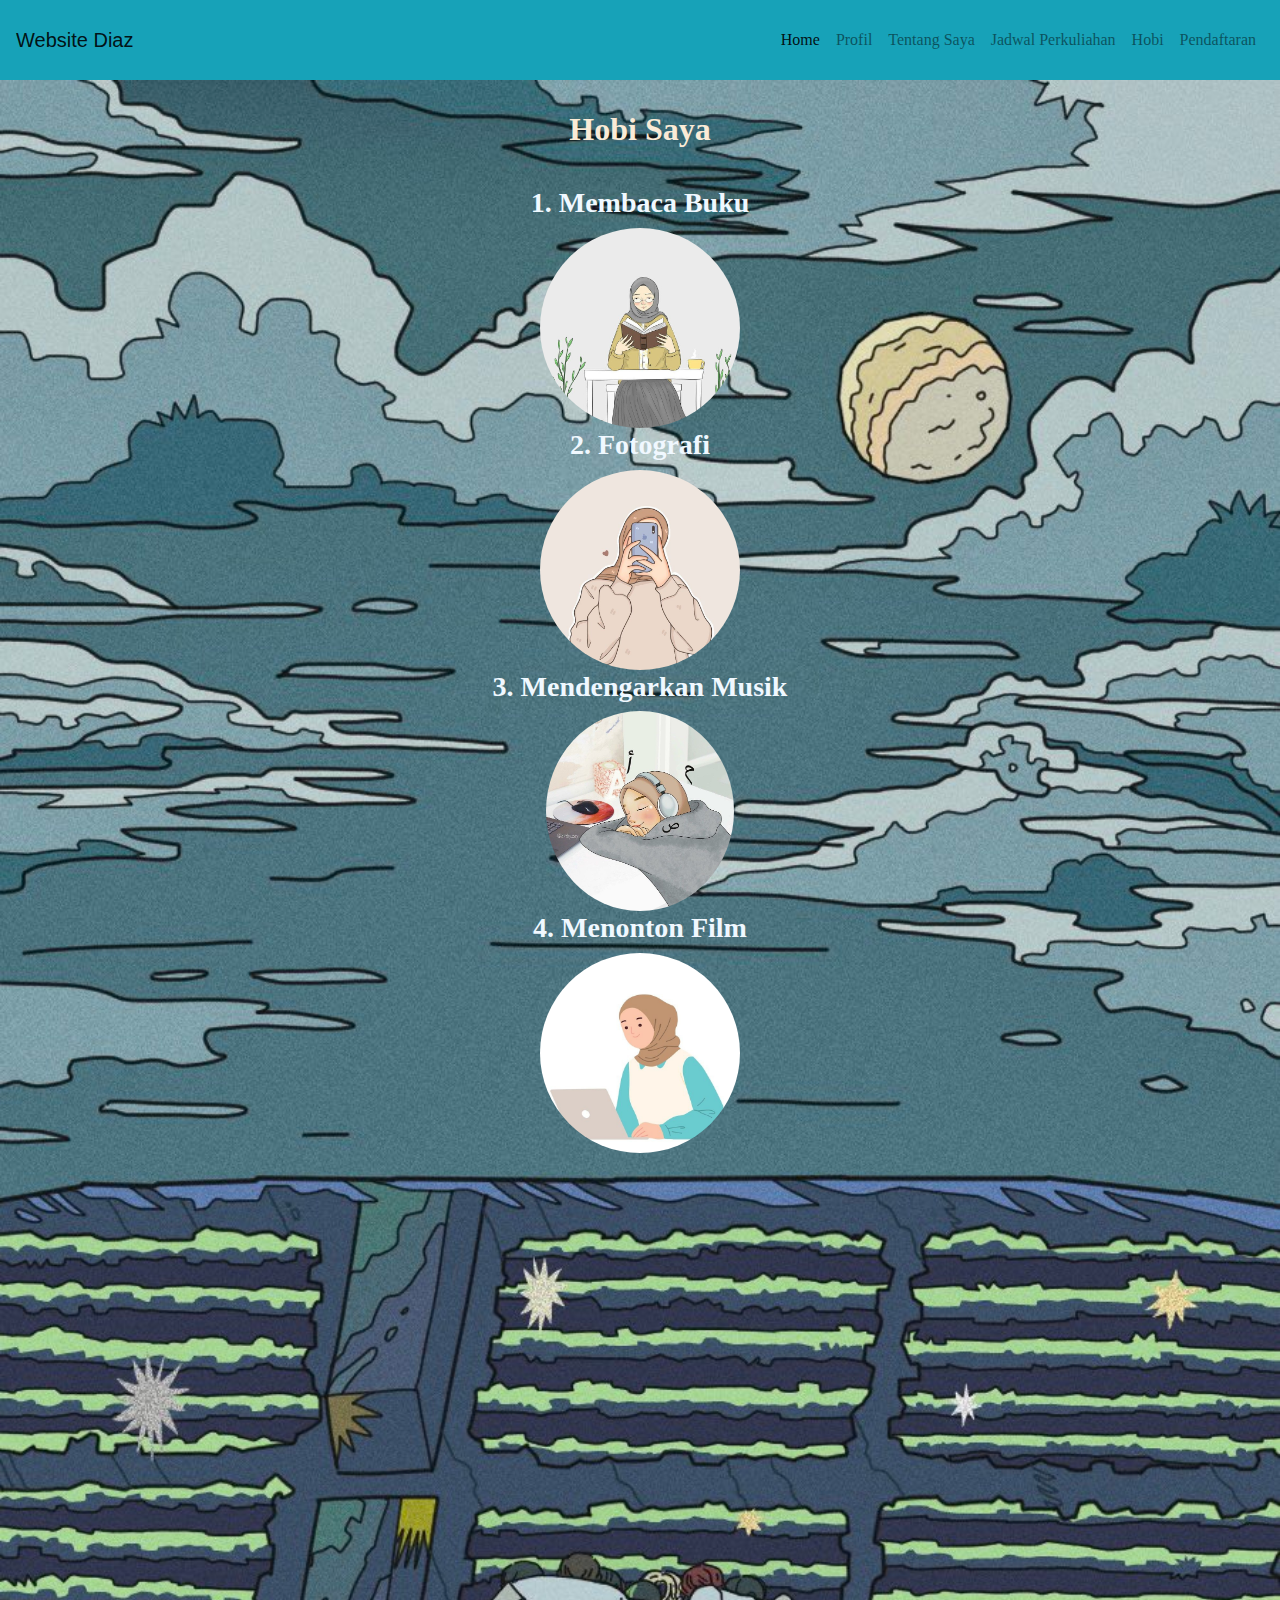
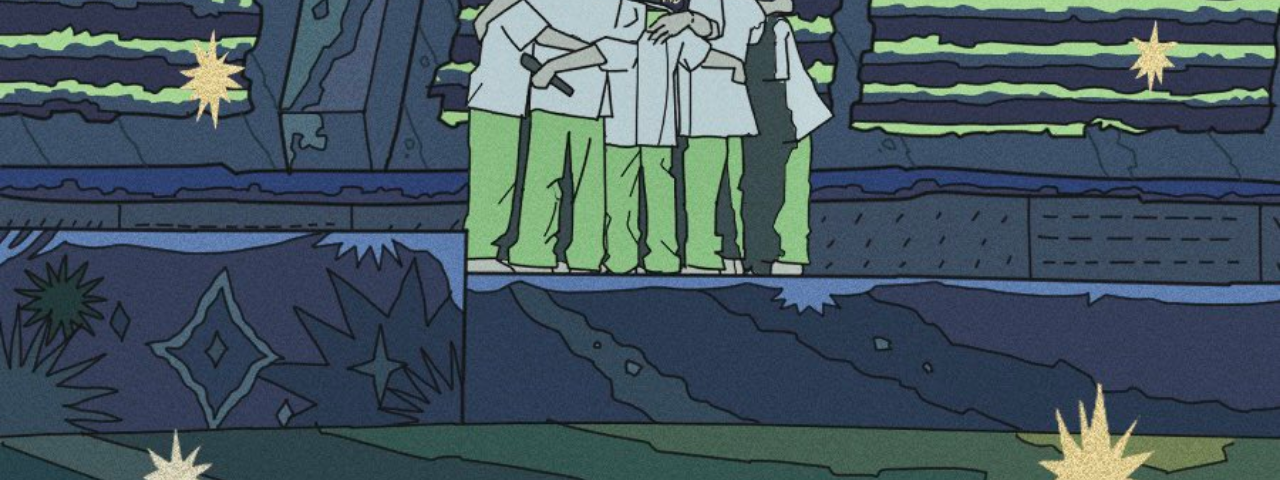
<file: hobi.html>
<!DOCTYPE html>
<html lang="en">
<head>
    <meta charset="UTF-8">
    <meta name="viewport" content="width=device-width, initial-scale=1.0">
    <title>Hobi</title>
    <link rel="stylesheet" type="text/css" href="css/style.css">
    <!-- Bootstrap CSS -->
    <link rel="stylesheet" href="https://stackpath.bootstrapcdn.com/bootstrap/4.5.2/css/bootstrap.min.css">
</head>
<body>

<!-- Navbar untuk navigasi antar halaman -->
<nav class="navbar navbar-expand-lg navbar-light bg-info">
  <a class="navbar-brand" href="#">Website Diaz</a>
  <button class="navbar-toggler" type="button" data-toggle="collapse" data-target="#navbarNav" aria-controls="navbarNav" aria-expanded="false" aria-label="Toggle navigation">
    <span class="navbar-toggler-icon"></span>
  </button>
  <div class="collapse navbar-collapse" id="navbarNav">
    <ul class="navbar-nav ml-auto">
      <li class="nav-item active">
        <a class="nav-link" href="index.html">Home <span class="sr-only">(current)</span></a>
      </li>
      <li class="nav-item">
        <a class="nav-link" href="profil.html">Profil</a>
      </li>
      <li class="nav-item">
        <a class="nav-link" href="tentang_saya.html">Tentang Saya</a>
      </li>
      <li class="nav-item">
        <a class="nav-link" href="jadwal_perkuliahan.html">Jadwal Perkuliahan</a>
      </li>
      <li class="nav-item">
        <a class="nav-link" href="hobi.html">Hobi</a>
      </li>
      <li class="nav-item">
        <a class="nav-link" href="#">Pendaftaran</a>
      </li>
    </ul>
  </div>
</nav>

<!-- Konten halaman Hobi -->
<div class="containert">
    <h2 class="font-weight-bold">Hobi Saya</h2>
    <div class="bio-segment">
        <h3  class="font-weight-bold">1. Membaca Buku</h3>
        <a href="https://www.gramedia.com/best-seller/manfaat-membaca-buku/">
            <img src="gambar/membaca.jpg" class="rounded-circle" alt="1" height="200px" weight="200px">
        </a>
    </div>
    <div class="bio-segment">
        <h3  class="font-weight-bold">2. Fotografi</h3>
        <a href="https://tokofoto.co/manfaat-fotografi-sehari-hari/">
            <img src="gambar/fotografi.jpg" class="rounded-circle" alt="2" height="200px" weight="200px">
        </a>
    </div>
    <div class="bio-segment">
        <h3  class="font-weight-bold">3. Mendengarkan Musik</h3>
        <a href="https://hellosehat.com/sehat/informasi-kesehatan/manfaat-mendengarkan-musik/">
            <img src="gambar/musik.jpg" class="rounded-circle" alt="3" height="200px" weight="200px">
        </a>
    </div>
    <div class="bio-segment">
        <h3  class="font-weight-bold">4. Menonton Film</h3>
        <a href="https://hellosehat.com/sehat/informasi-kesehatan/manfaat-menonton-film/">
            <img src="gambar/nonton.jpg" class="rounded-circle" alt="4" height="200px" weight="200px">
        </a>
    </div>
    <script src="js/scriptt.js"></script>
</div>

<!-- Bootstrap JS, Popper.js, dan jQuery -->
<script src="https://code.jquery.com/jquery-3.5.1.slim.min.js"></script>
<script src="https://cdn.jsdelivr.net/npm/popper.js@1.9.2/dist/umd/popper.min.js"></script>
<script src="https://stackpath.bootstrapcdn.com/bootstrap/4.5.2/js/bootstrap.min.js"></script>
</body>
</html>
</file>
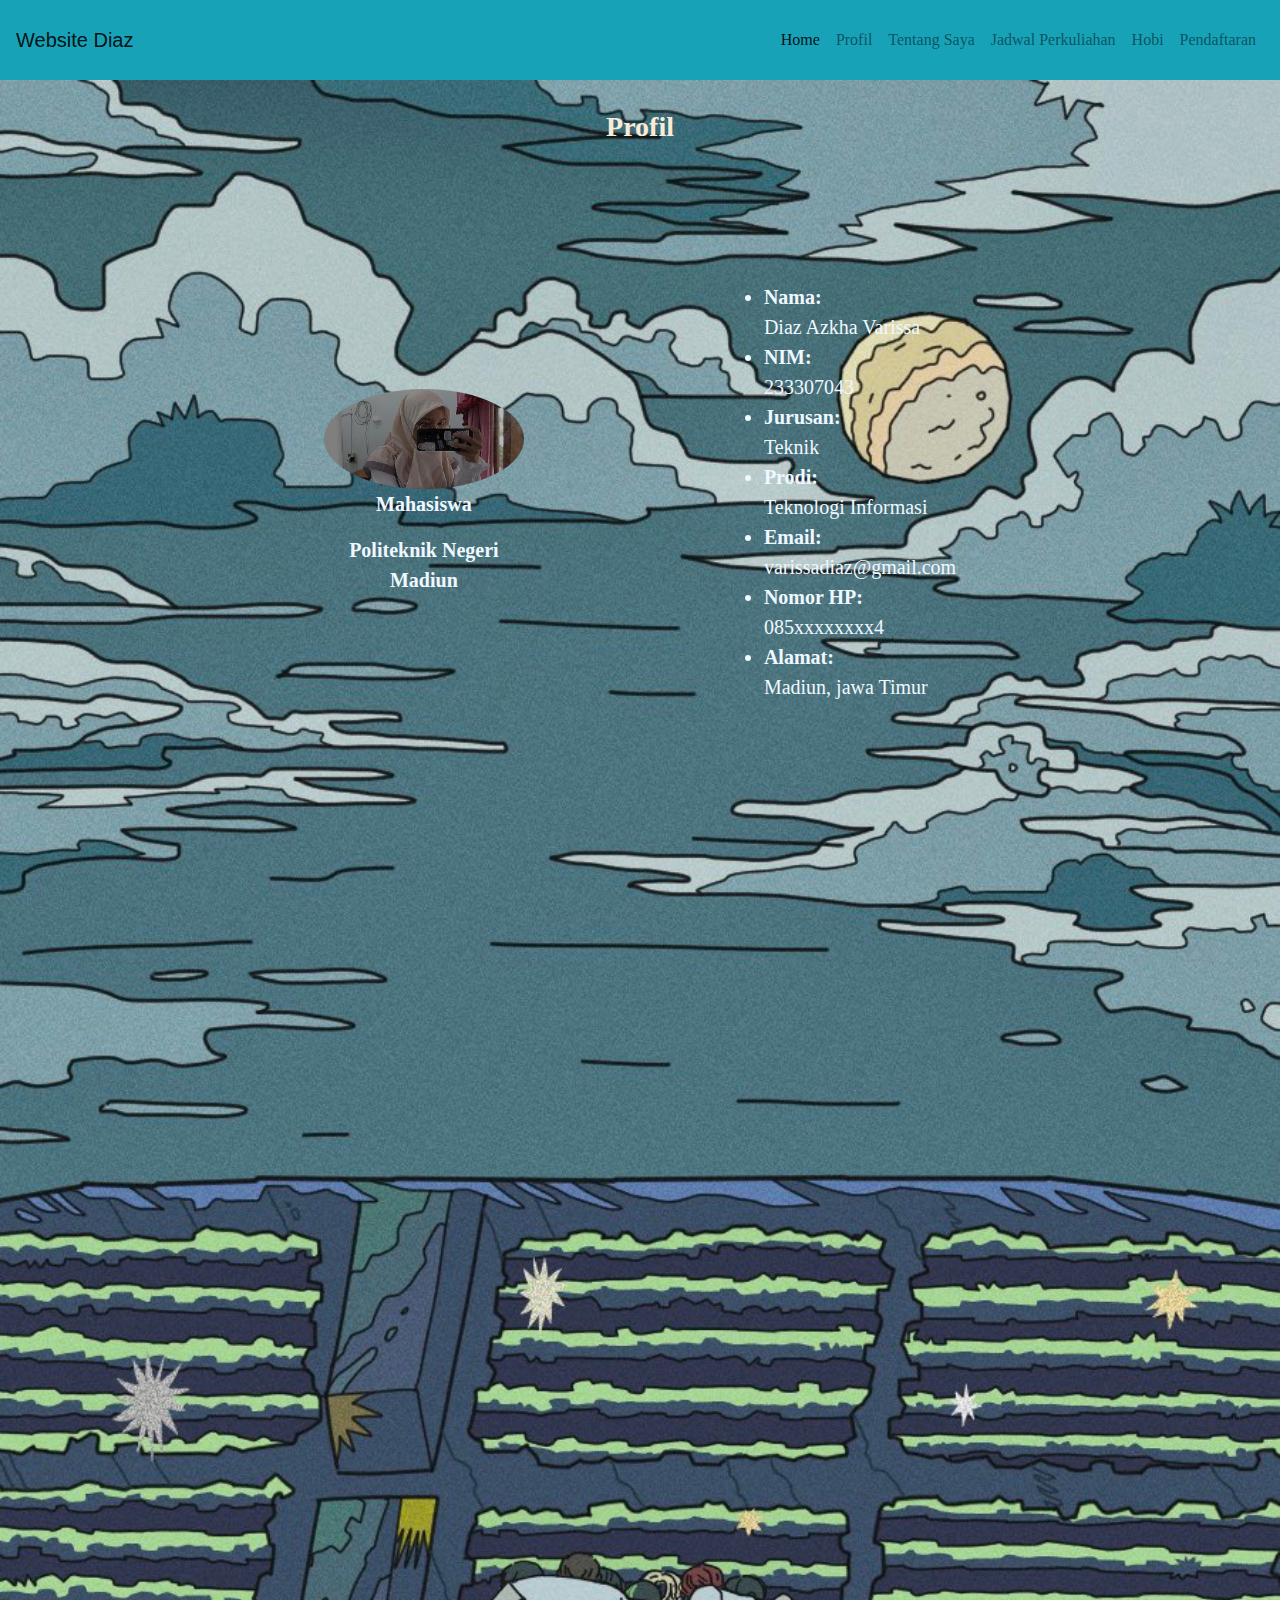
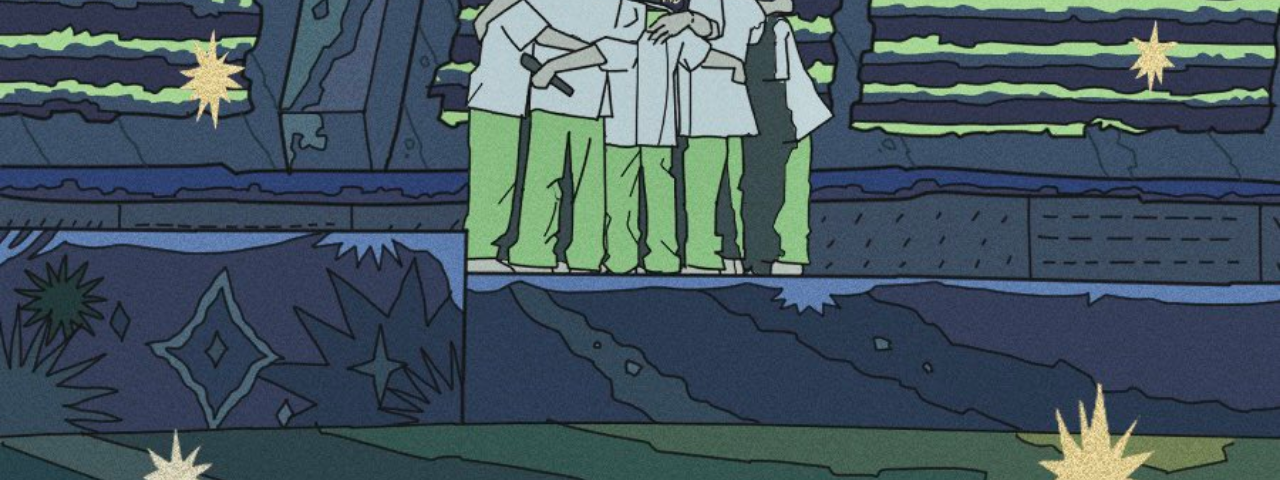
<file: profil.html>
<!DOCTYPE html>
<html lang="en">
<head>
    <meta charset="UTF-8">
    <meta name="viewport" content="width=device-width, initial-scale=1.0">
    <title>Profil</title>
    <link rel="stylesheet" type="text/css" href="css/stylee.css">
    <!-- Bootstrap CSS -->
    <link rel="stylesheet" href="https://stackpath.bootstrapcdn.com/bootstrap/4.5.2/css/bootstrap.min.css">
</head>
<body>

<!-- Navbar untuk navigasi antar halaman -->
<nav class="navbar navbar-expand-lg navbar-light bg-info">
  <a class="navbar-brand" href="#">Website Diaz</a>
  <button class="navbar-toggler" type="button" data-toggle="collapse" data-target="#navbarNav" aria-controls="navbarNav" aria-expanded="false" aria-label="Toggle navigation">
    <span class="navbar-toggler-icon"></span>
  </button>
  <div class="collapse navbar-collapse" id="navbarNav">
    <ul class="navbar-nav ml-auto">
      <li class="nav-item active">
        <a class="nav-link" href="index.html">Home <span class="sr-only">(current)</span></a>
      </li>
      <li class="nav-item">
        <a class="nav-link" href="profil.html">Profil</a>
      </li>
      <li class="nav-item">
        <a class="nav-link" href="tentang_saya.html">Tentang Saya</a>
      </li>
      <li class="nav-item">
        <a class="nav-link" href="jadwal_perkuliahan.html">Jadwal Perkuliahan</a>
      </li>
      <li class="nav-item">
        <a class="nav-link" href="hobi.html">Hobi</a>
      </li>
      <li class="nav-item">
        <a class="nav-link" href="#">Pendaftaran</a>
      </li>
    </ul>
  </div>
</nav>

<!-- Konten halaman Profil -->
<div class="profile-container" id="profil">
    <div class="profile-card">
        <h3 class="font-weight-bold">Profil</h3>
          <div class="row justify-content-center align-items-center">
              <div class="col-lg-6 d-flex justify-content-center" data-aos="fade-down" data-aos-delay="40">
                  <div class="left-section font-weight-bold">
                      <img src="gambar/profil.jpeg" class="rounded-circle" alt="Diaz" width="200" height="100">
                      <div class="info">
                          <p>Mahasiswa</p>
                          <p>Politeknik Negeri Madiun</p>
                      </div>
                  </div>
                  <div class="right-section">
                      <ul class="contact-info">
                          <li><span class="font-weight-bold">Nama:</span> <br>Diaz Azkha Varissa</li>
                          <li><span class="font-weight-bold">NIM:</span> <br>233307043</li>
                          <li><span class="font-weight-bold">Jurusan:</span> <br>Teknik</li>
                          <li><span class="font-weight-bold">Prodi:</span> <br>Teknologi Informasi</li>
                          <li><span class="font-weight-bold">Email:</span> <br>varissadiaz@gmail.com</li>
                          <li><span class="font-weight-bold">Nomor HP:</span> <br>085xxxxxxxx4</li>
                          <li><span class="font-weight-bold">Alamat:</span> <br>Madiun, jawa Timur</li>
                      </ul>
                  </div>
                  <script>
                      const images = document.querySelectorAll('img');
                        images.forEach(img => {
                            img.addEventListener('mouseover', () => {
                                img.style.transform = 'scale(1.1)';
                        });

                        img.addEventListener('mouseout', () => {
                            img.style.transform = 'scale(1)';
                        });
                        });
                  </script>
          </div>
    </div>
</div>

<!-- Bootstrap JS, Popper.js, dan jQuery -->
<script src="https://code.jquery.com/jquery-3.5.1.slim.min.js"></script>
<script src="https://cdn.jsdelivr.net/npm/popper.js@1.9.2/dist/umd/popper.min.js"></script>
<script src="https://stackpath.bootstrapcdn.com/bootstrap/4.5.2/js/bootstrap.min.js"></script>
</body>
</html>
</file>
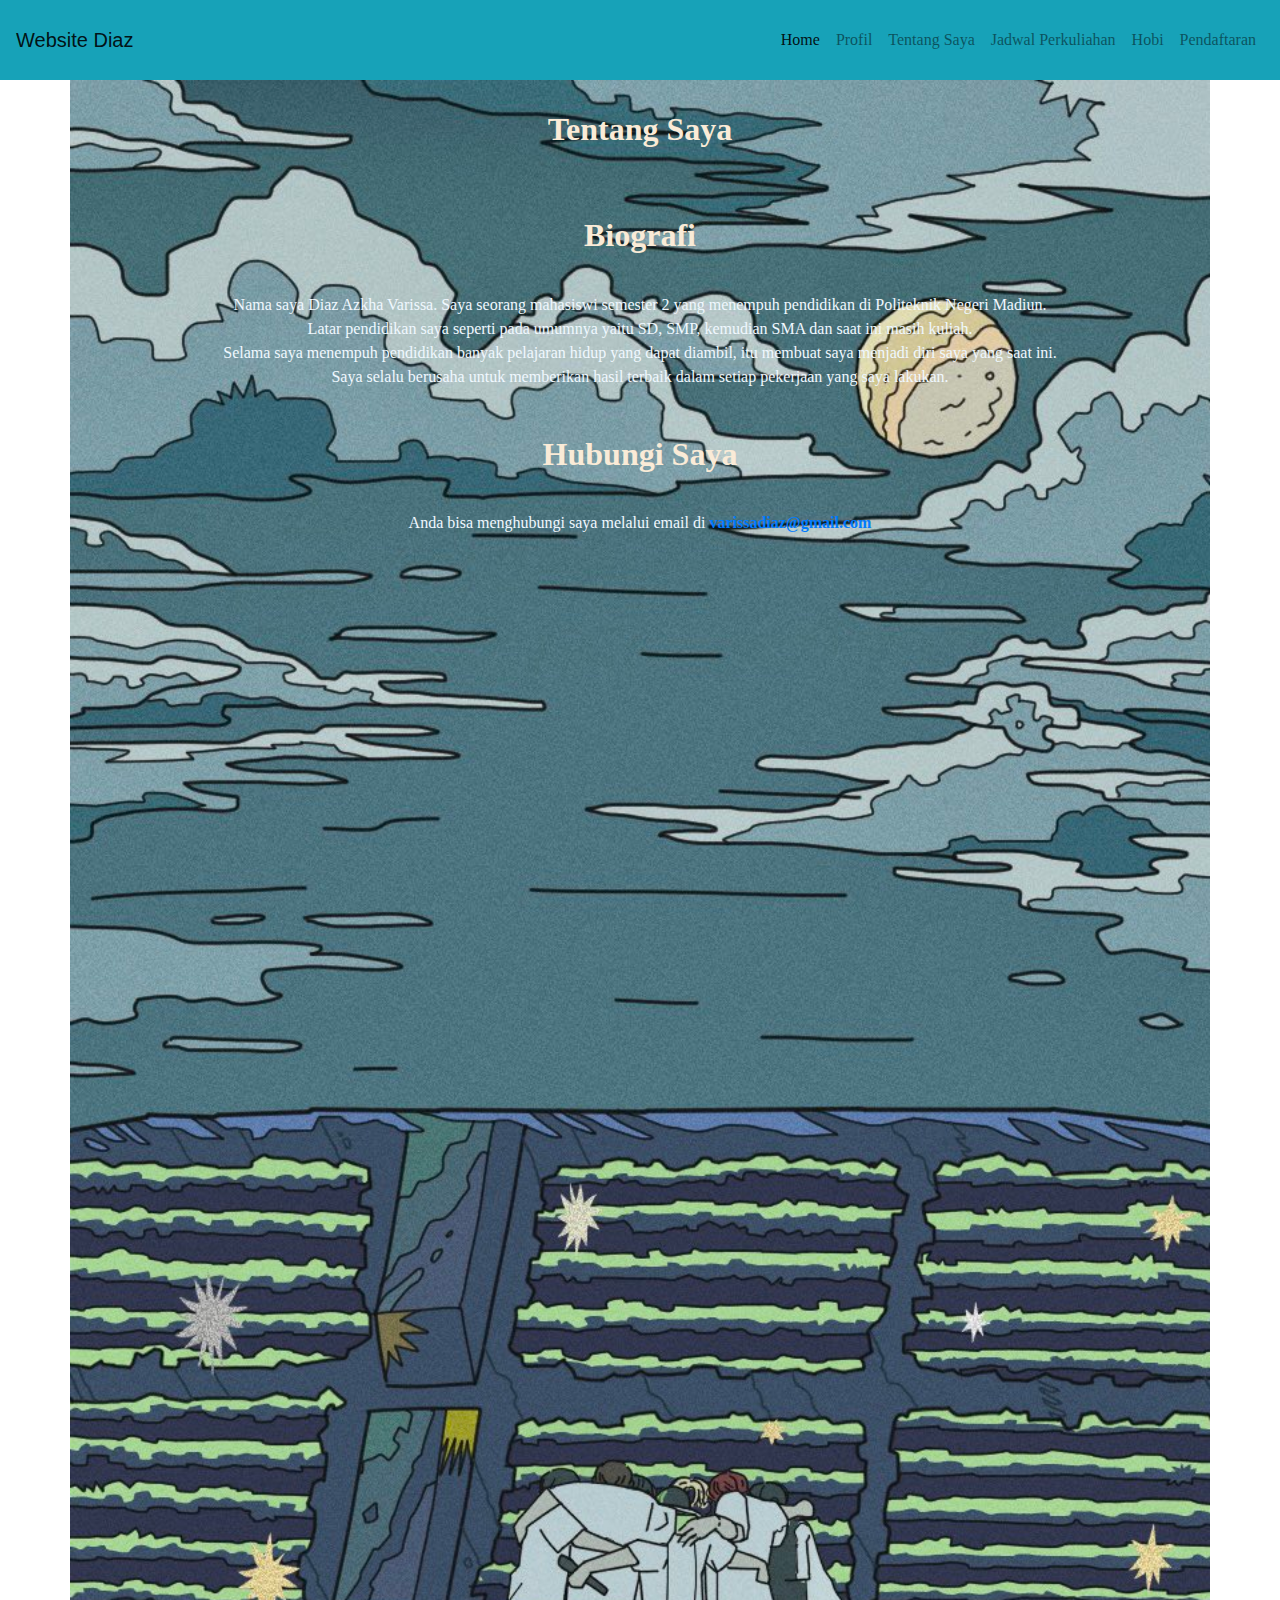
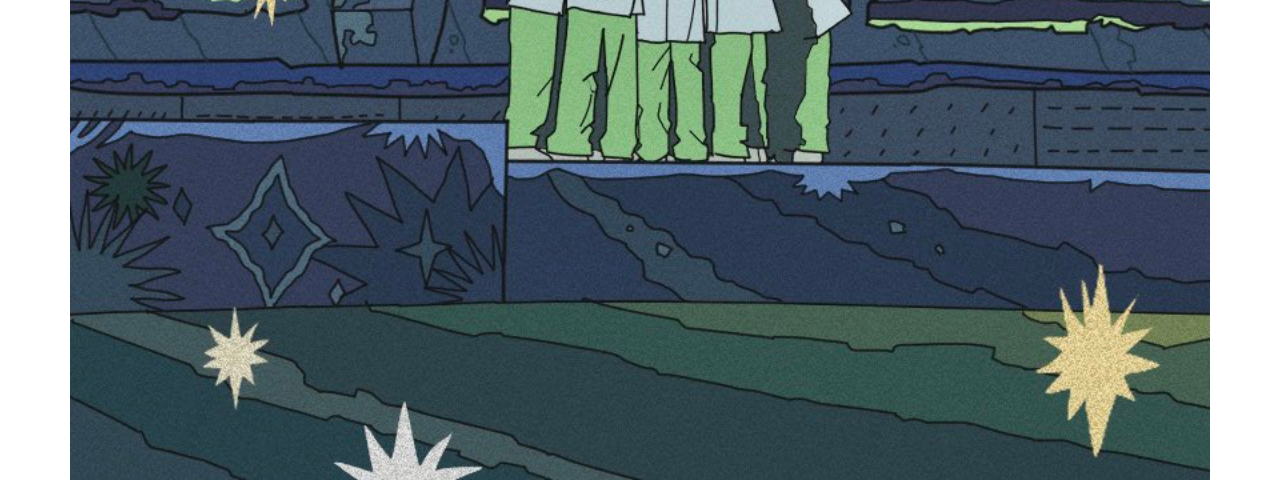
<file: tentang_saya.html>
<!DOCTYPE html>
<html lang="en">
<head>
    <meta charset="UTF-8">
    <meta name="viewport" content="width=device-width, initial-scale=1.0">
    <title>About</title>
    <link rel="stylesheet" type="text/css" href="css/style.css">
    <!-- Bootstrap CSS -->
    <link rel="stylesheet" href="https://stackpath.bootstrapcdn.com/bootstrap/4.5.2/css/bootstrap.min.css">
</head>
<body>

<!-- Navbar untuk navigasi antar halaman -->
<nav class="navbar navbar-expand-lg navbar-light bg-info">
    <a class="navbar-brand" href="#">Website Diaz</a>
    <button class="navbar-toggler" type="button" data-toggle="collapse" data-target="#navbarNav" aria-controls="navbarNav" aria-expanded="false" aria-label="Toggle navigation">
        <span class="navbar-toggler-icon"></span>
    </button>
    <div class="collapse navbar-collapse" id="navbarNav">
        <ul class="navbar-nav ml-auto">
            <li class="nav-item active">
                <a class="nav-link" href="index.html">Home <span class="sr-only">(current)</span></a>
            </li>
            <li class="nav-item">
                <a class="nav-link" href="profil.html">Profil</a>
            </li>
            <li class="nav-item">
                <a class="nav-link" href="tentang_saya.html">Tentang Saya</a>
            </li>
            <li class="nav-item">
                <a class="nav-link" href="jadwal_perkuliahan.html">Jadwal Perkuliahan</a>
            </li>
            <li class="nav-item">
                <a class="nav-link" href="hobi.html">Hobi</a>
            </li>
            <li class="nav-item">
                <a class="nav-link" href="#">Pendaftaran</a>
            </li>
        </ul>
    </div>
</nav>

<!-- Konten halaman Tentang Saya -->
<div class="container">
    <h2 class="font-weight-bold">Tentang Saya</h2>
    <div class="bio-segment">
        <h2 class="font-weight-bold">Biografi</h2>
        <p>Nama saya Diaz Azkha Varissa. Saya seorang mahasiswi semester 2 yang menempuh pendidikan di Politeknik Negeri Madiun.
            <br> Latar pendidikan saya seperti pada umumnya yaitu SD, SMP, kemudian SMA dan saat ini masih kuliah.
            <br> Selama saya menempuh pendidikan banyak pelajaran hidup yang dapat diambil, itu membuat saya menjadi diri saya yang saat ini.
            <br> Saya selalu berusaha untuk memberikan hasil terbaik dalam setiap pekerjaan yang saya lakukan.
        </p>
    </div>
    <div class="bio-segment">
        <h2  class="font-weight-bold">Hubungi Saya</h2>
        <p>Anda bisa menghubungi saya melalui email di <a href="mailto:varissadiaz@gmail.com" class="font-weight-bold">varissadiaz@gmail.com</a></p>
    </div>
</div>

<!-- Bootstrap JS, Popper.js, dan jQuery -->
<script src="https://code.jquery.com/jquery-3.5.1.slim.min.js"></script>
<script src="https://cdn.jsdelivr.net/npm/popper.js@1.9.2/dist/umd/popper.min.js"></script>
<script src="https://stackpath.bootstrapcdn.com/bootstrap/4.5.2/js/bootstrap.min.js"></script>
</body>
</html>
</file>
<file: css/style.css>
.navbar-nav .nav-link {
    font-family: 'Times New Roman', Times, serif;
    line-height: 3;
}

.bg-gradient {
    background: linear-gradient(45deg, #007bff, #6c757d);
    color: white;
}

/*kode index*/
.jumbotron {
    background-image: url(../gambar/imggg.jpg);
    background-size: cover;
    height: 2000px;
    text-align: center;
    font-family: 'Times New Roman', Times, serif;
}

.jumbotron .display-4 {
    color: aliceblue;
}

.jumbotron p {
    color: aliceblue;
}

.jumbotron .btn {
    border: none;
    border-radius: 25px;
    padding-right: 25px;
    padding-left: 25px;
    margin-top: 50px;
}

/*kode tentang saya*/
.navbar-nav .nav-link {
    font-family: 'Times New Roman', Times, serif;
    line-height: 3;
}
.bg-gradient {
    background: linear-gradient(45deg, #007bff, #6c757d);
    color: white;
}
.container {
    background-image: url(../gambar/imggg.jpg);
    background-size: cover;
    height: 2000px;
    text-align: center;
    font-family: 'Times New Roman', Times, serif;
    color: aliceblue;
}
.container h2 {
    color: antiquewhite;
    padding: 30px;
}

/*kode hobi*/
.navbar-nav .nav-link {
    font-family: 'Times New Roman', Times, serif;
    line-height: 3;
}

.bg-gradient {
    background: linear-gradient(45deg, #007bff, #6c757d);
    color: white;
}
.containert {
    background-image: url(../gambar/imggg.jpg);
    background-size: cover;
    height: 2000px;
    text-align: center;
    font-family: 'Times New Roman', Times, serif;
}
.containert h2{
    font-family: 'Times New Roman', Times, serif;
    padding: 30px;
    color: antiquewhite;
}
.containert .bio-segment {
    color: aliceblue;
}
</file>
<file: css/stylee.css>
/*kode profil*/
.navbar-nav .nav-link {
    font-family: 'Times New Roman', Times, serif;
    line-height: 3;
}

.bg-gradient {
    background: linear-gradient(45deg, #007bff, #6c757d);
    color: white;
}
.profile-container {
    background-image: url(../gambar/imggg.jpg);
    background-size: cover;
    height: 2000px;
    font-size: 20px;
    font-family: 'Times New Roman', Times, serif;
}

.profile-container .left-section {
    text-align: center;
    margin: auto;
    padding: 100px;
    color: aliceblue;
}

.profile-container .right-section {
    margin: auto;
    padding: 100px;
    color: aliceblue;
}
.profile-container h3 {
    text-align: center;
    color: antiquewhite;
    padding: 30px;
}

/* kode jadwal*/
.navbar-nav .nav-link {
    font-family: 'Times New Roman', Times, serif;
    line-height: 3;
}

.bg-gradient {
    background: linear-gradient(45deg, #007bff, #6c757d);
    color: white;
}
.table-responsive {
    background-image: url(../gambar/imggg.jpg);
    background-size: cover;
    height: 2000px;
    color: aliceblue;
    text-align: center;
    font-family: 'Times New Roman', Times, serif;
}
.table-responsive h2 {
    color: antiquewhite;
    padding: 30px;
}
.table-responsive .table {
    color: rgba(172, 255, 47, 0.832);
}


/*kode pendaftaran*/
.navbar-nav .nav-link {
    font-family: 'Times New Roman', Times, serif;
    line-height: 3;
}

.bg-gradient {
    background: linear-gradient(45deg, #007bff, #6c757d);
    color: white;
}
.containerp {
    background-image: url(../gambar/imggg.jpg);
    background-size: cover;
    height: 2000px;
    color: rgba(171, 127, 69, 0.356);
    font-family: 'Times New Roman', Times, serif;
}
.main{
    display: flex;
    flex-wrap: wrap;
    justify-content: space-between;
    padding: 20px 0;
}
.user-input:nth-child(2n){
    justify-content: end;
}
.user-input{
    display: flex;
    flex-wrap: wrap;
    width: 50%;
    padding-bottom: 30px;
}
.user-input label{
    width: 95%;
    font-size: 20px;
    font-weight: 400;
    margin: 5px 0;
}
.user-input input{
    height: 40px;
    width: 95%;
    border-radius: 7px;
    outline: none;
    border: 1px solid grey;
    padding: 0 10px;
}
</file>
